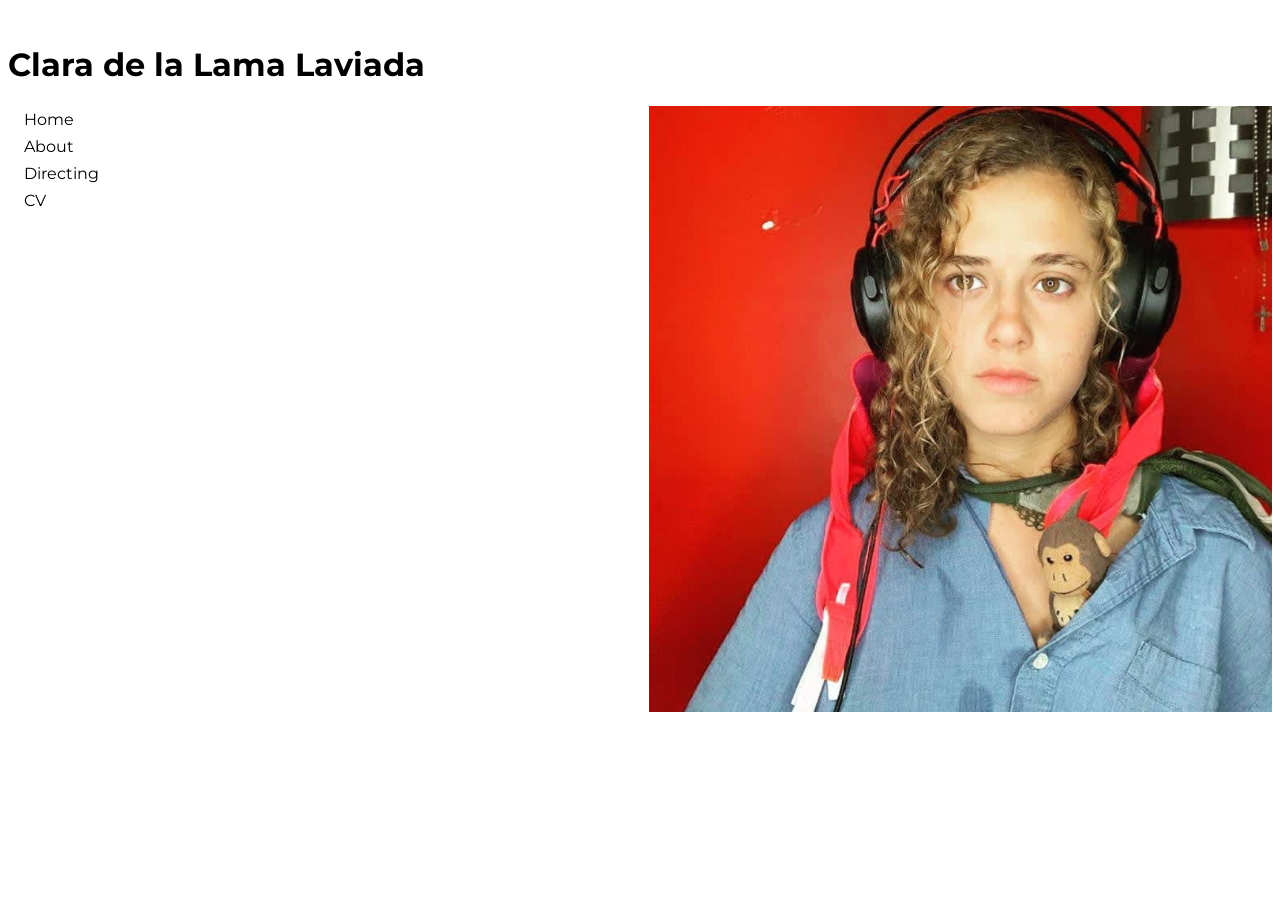
<file: Clara/index.html>
<!DOCTYPE html>
<html lang="en">
<head>
    <meta charset="UTF-8">
    <meta name="viewport" content="width=device-width, initial-scale=1.0">
    <title>Clara de la Lama</title>
    <link rel="stylesheet" href="./Resources/css/index.css">
    
</head>
<body>
    <header>
        <h1>Clara de la Lama Laviada</h1>
        <ul>
            <li><a href="#">Home</a></li>
            <li><a href="./about.html">About</a></li>
            <li><a href="./directing.html">Directing</a></li>
            <li><a href="./CV.html">CV</a></li>
            
        </ul>
    </header>
    
    <img src="./Resources/images/WhatsApp Image 2023-06-17 at 13.49.23.jpg" alt="" id="clara">
</body>
</html>
</file>
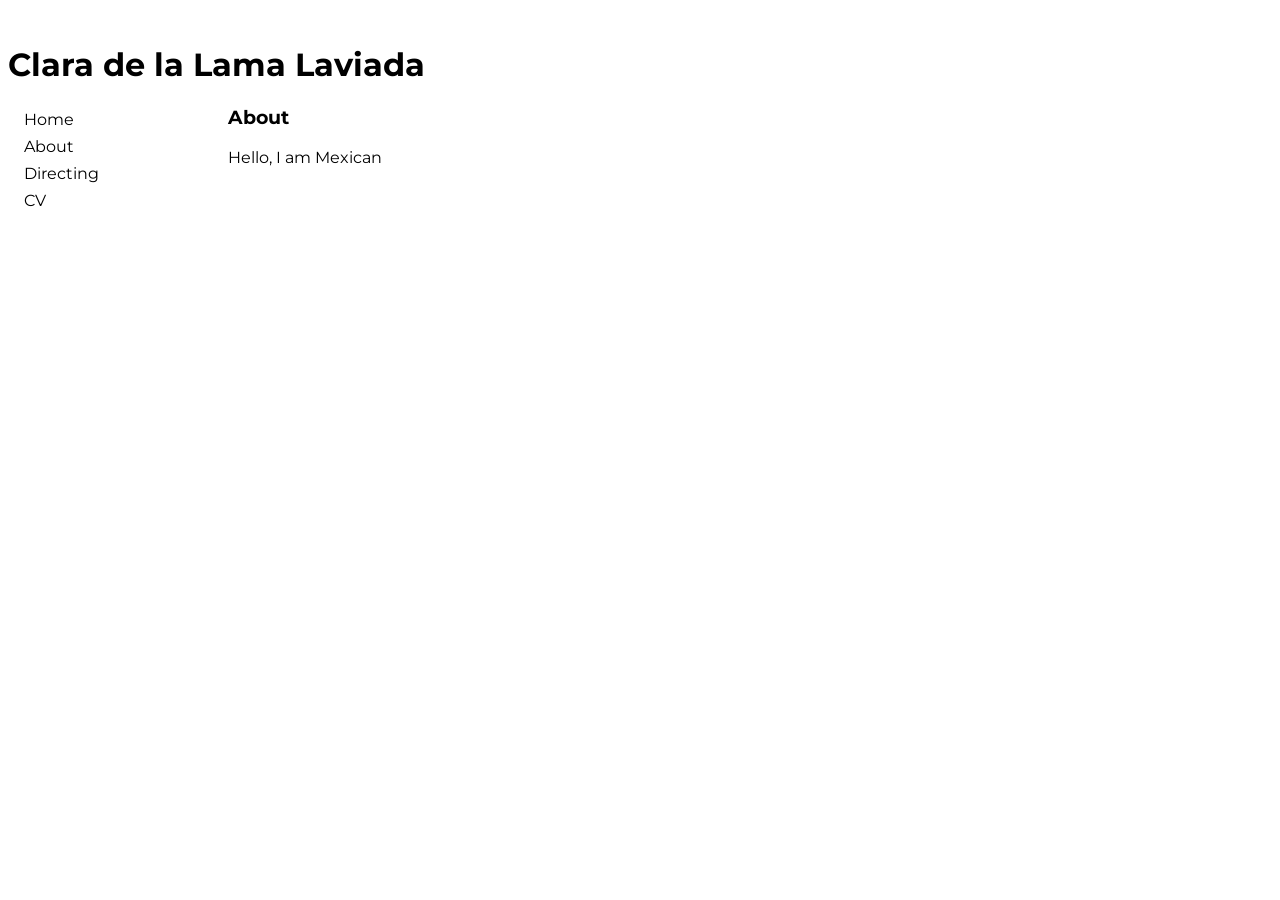
<file: Clara/about.html>
<!DOCTYPE html>
<html lang="en">
<head>
    <meta charset="UTF-8">
    <meta name="viewport" content="width=device-width, initial-scale=1.0">
    <title>About</title>
    <link rel="stylesheet" href="./Resources/css/about.css">
</head>
<body>
    <header>
        <h1>Clara de la Lama Laviada</h1>
        <ul>
            <li><a href="./index.html">Home</a></li>
            <li><a href="#">About</a></li>
            <li><a href="./directing.html">Directing</a></li>
            <li><a href="./CV.html">CV</a></li>
            
        </ul>
    </header>
    <div class="about">
        <h3>About</h3>
        <p>
            Hello, I am Mexican
        </p>
    </div>
    
</body>
</html>
</file>
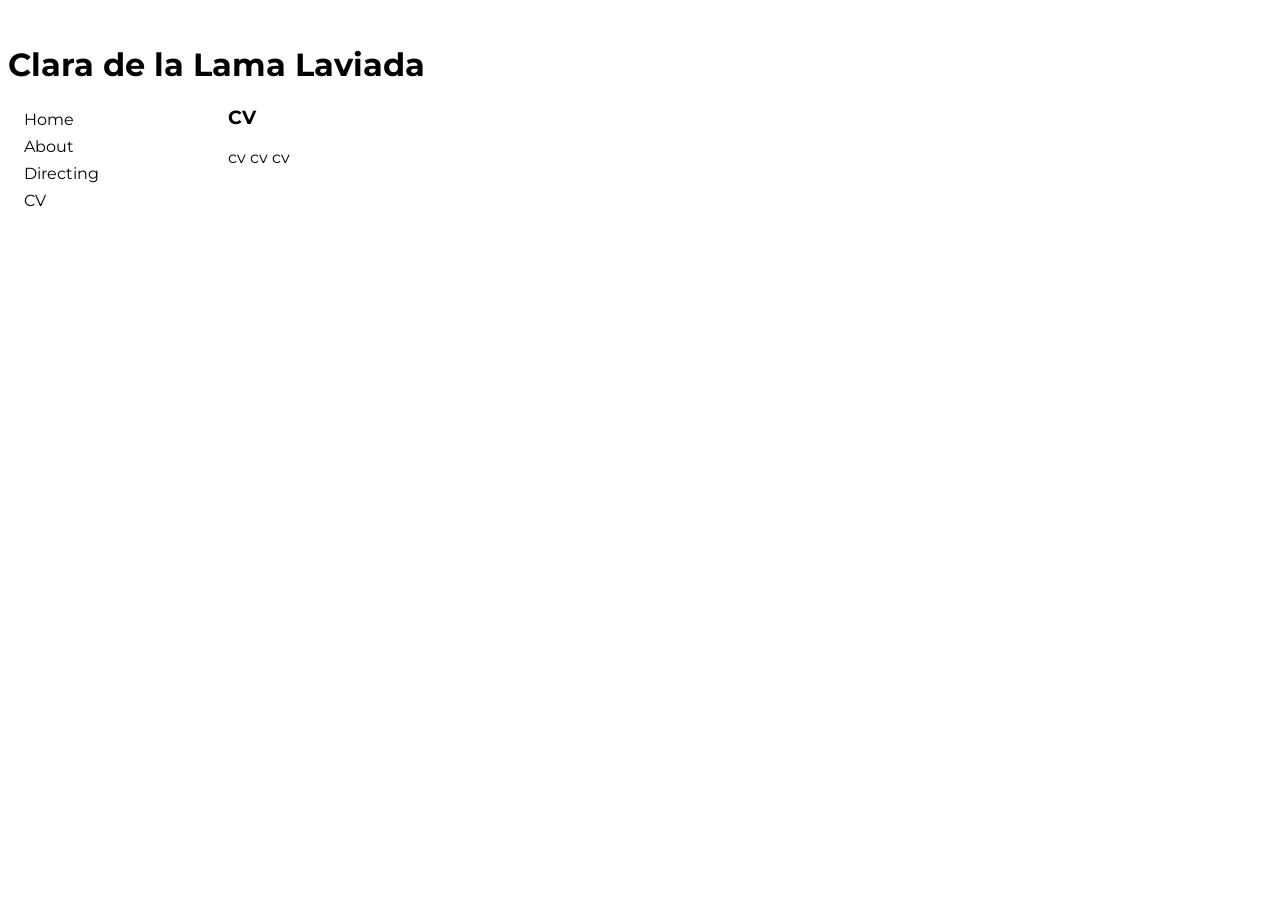
<file: Clara/CV.html>
<!DOCTYPE html>
<html lang="en">
<head>
    <meta charset="UTF-8">
    <meta name="viewport" content="width=device-width, initial-scale=1.0">
    <title>CV</title>
    <link rel="stylesheet" href="./Resources/css/CV.css">
</head>
<body>
    <header>
        <h1>Clara de la Lama Laviada</h1>
        <ul>
            <li><a href="./index.html">Home</a></li>
            <li><a href="./about.html">About</a></li>
            <li><a href="./directing.html">Directing</a></li>
            <li><a href="#">CV</a></li>
            
        </ul>
    </header>
    <div class="CV">
        <h3>CV</h3>
        <p>
            cv cv cv
        </p>
    </div>
</body>
</html>
</file>
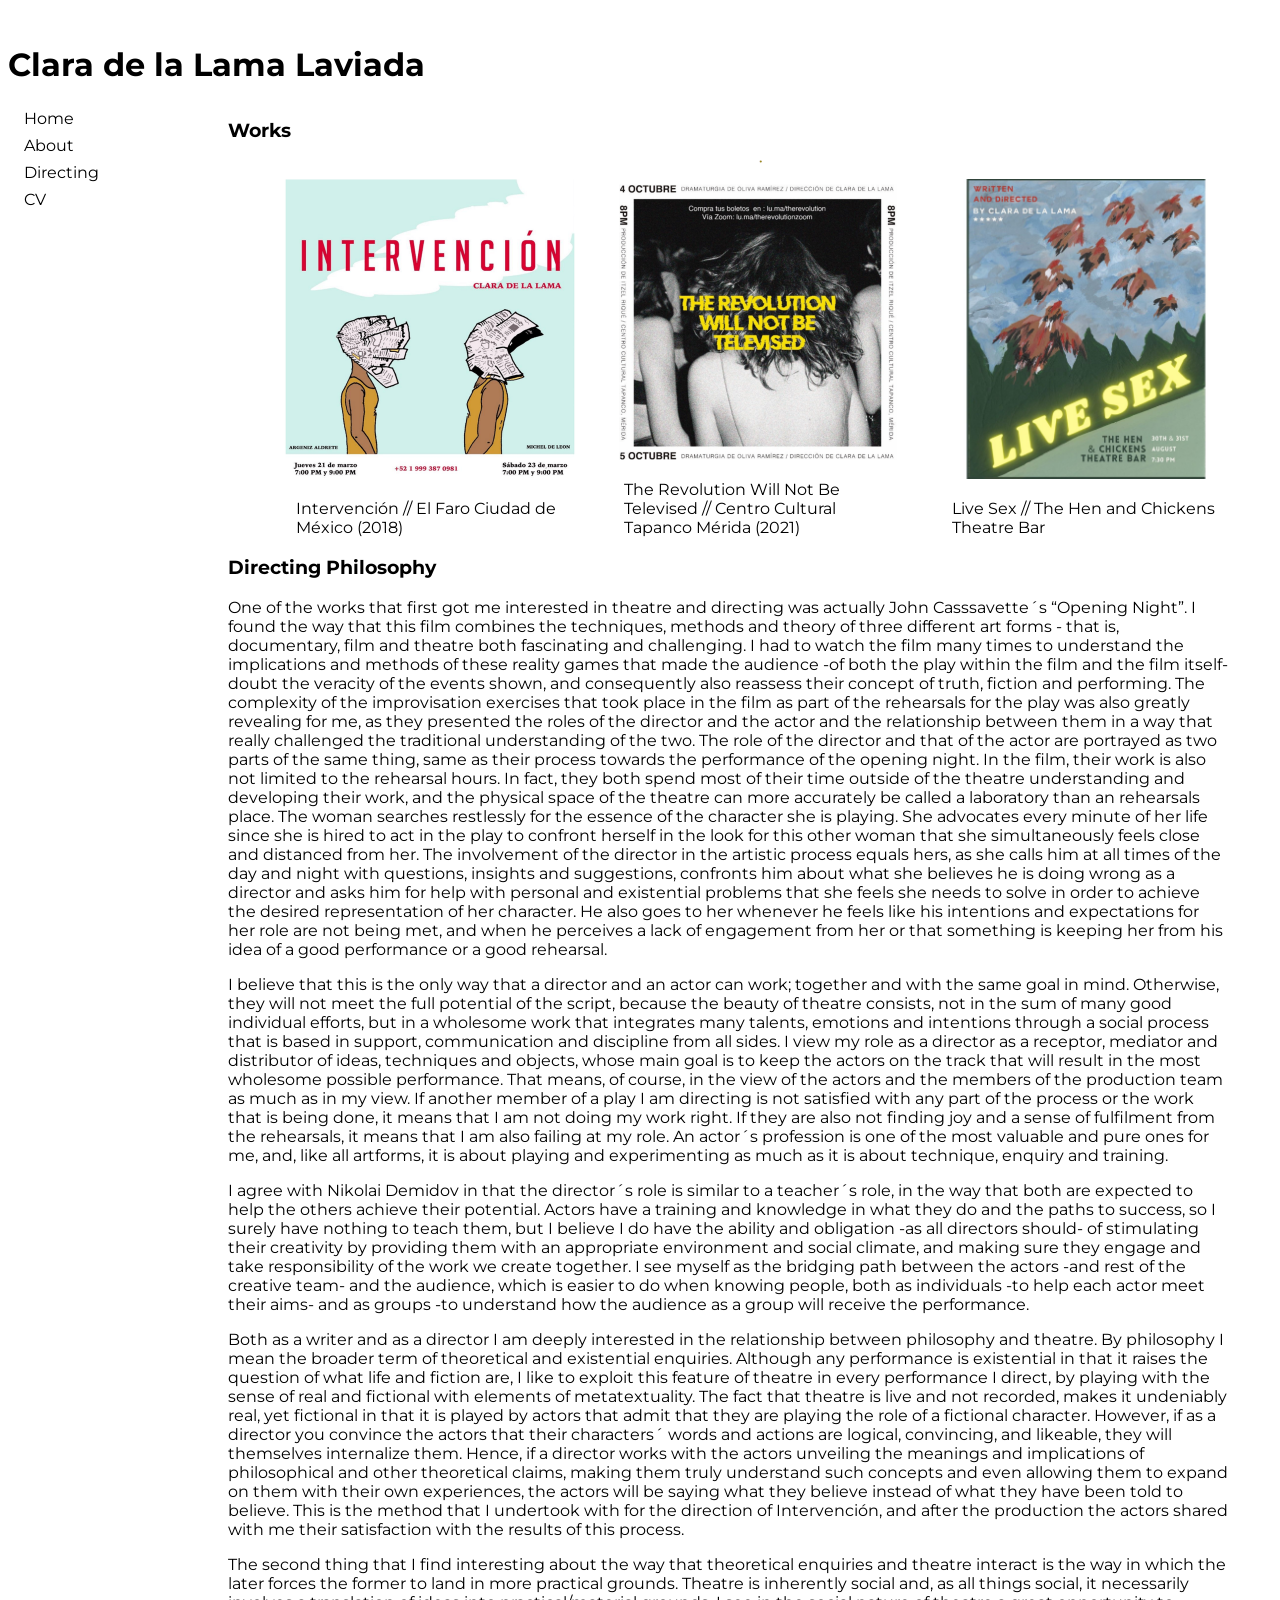
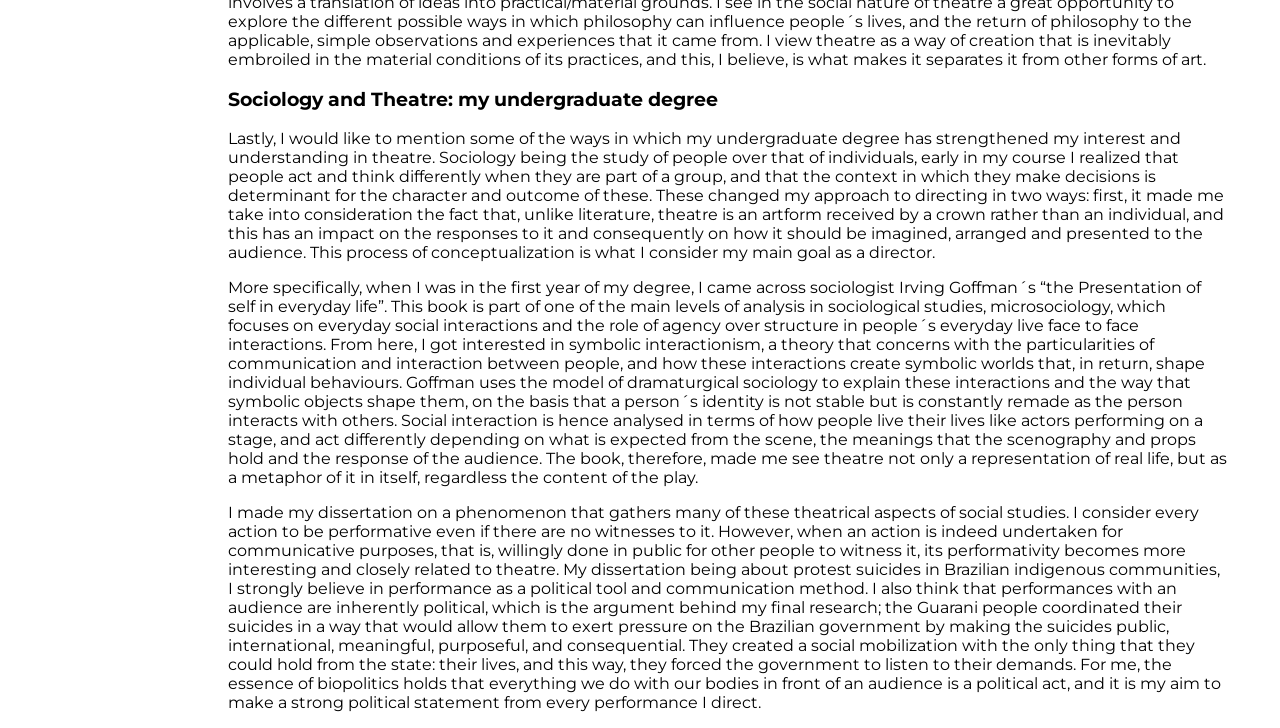
<file: Clara/directing.html>
<!DOCTYPE html>
<html lang="en">
<head>
    <meta charset="UTF-8">
    <meta name="viewport" content="width=device-width, initial-scale=1.0">
    <link rel="stylesheet" href="./Resources/css/directing.css">
    <title>Directing</title>
</head>
<body>
    <header>
        <h1>Clara de la Lama Laviada</h1>
        <ul>
            <li><a href="./index.html">Home</a></li>
            <li><a href="./about.html">About</a></li>
            <li><a href="#">Directing</a></li>
            <li><a href="./CV.html">CV</a></li>
            
        </ul>
    </header>
    <div class="directing">
        <h3>Works</h3>

        <div class="image-grid">
            <ul>
                <li>
                    <a href="./intervencion.html" style="background-image: url('./Resources/images/Intervención.png');"></a>
                <div class="image-descriptions">
                    <p><a href="">Intervención // El Faro Ciudad de México (2018)</a></p>      
                </div>
                </li>
                <li>
                    <a href="./revolution.html" style="background-image: url('./Resources/images/TheRevolutionWillNotBeTelevised.png');"></a>
                <div class="image-descriptions">
                    <p><a href="">The Revolution Will Not Be Televised // Centro Cultural
                        Tapanco Mérida (2021)</a></p>      
                </div>
                </li>
                <li>
                    <a href="./livesex.html" style="background-image: url('./Resources/images/LiveSex.jpg');"></a>
                <div class="image-descriptions">
                    <p><a href="">Live Sex // The Hen and Chickens Theatre Bar</a></p>      
                </div>
                </li>
            </ul>
        </div>

        <div class="info">
            <h3>Directing Philosophy</h3>
            <p>
                One of the works that first got me interested in theatre and directing was
actually John Casssavette´s “Opening Night”. I found the way that this film
combines the techniques, methods and theory of three different art forms -
that is, documentary, film and theatre both fascinating and challenging. I had
to watch the film many times to understand the implications and methods of
these reality games that made the audience -of both the play within the film
and the film itself- doubt the veracity of the events shown, and consequently
also reassess their concept of truth, fiction and performing. The complexity
of the improvisation exercises that took place in the film as part of the
rehearsals for the play was also greatly revealing for me, as they presented
the roles of the director and the actor and the relationship between them in
a way that really challenged the traditional understanding of the two.
The role of the director and that of the actor are portrayed as two parts of
the same thing, same as their process towards the performance of the
opening night. In the film, their work is also not limited to the rehearsal
hours. In fact, they both spend most of their time outside of the theatre
understanding and developing their work, and the physical space of the
theatre can more accurately be called a laboratory than an rehearsals place.
The woman searches restlessly for the essence of the character she is
playing. She advocates every minute of her life since she is hired to act in the
play to confront herself in the look for this other woman that she
simultaneously feels close and distanced from her. The involvement of the
director in the artistic process equals hers, as she calls him at all times of the
day and night with questions, insights and suggestions, confronts him about
what she believes he is doing wrong as a director and asks him for help with
personal and existential problems that she feels she needs to solve in order
to achieve the desired representation of her character. He also goes to her
whenever he feels like his intentions and expectations for her role are not
being met, and when he perceives a lack of engagement from her or that
something is keeping her from his idea of a good performance or a good
rehearsal.

            </p>
            <p>
                I believe that this is the only way that a director and an actor can work;
together and with the same goal in mind. Otherwise, they will not meet the
full potential of the script, because the beauty of theatre consists, not in the
sum of many good individual efforts, but in a wholesome work that
integrates many talents, emotions and intentions through a social process
that is based in support, communication and discipline from all sides.
I view my role as a director as a receptor, mediator and distributor of ideas,
techniques and objects, whose main goal is to keep the actors on the track
that will result in the most wholesome possible performance. That means, of
course, in the view of the actors and the members of the production team as
much as in my view. If another member of a play I am directing is not
satisfied with any part of the process or the work that is being done, it means
that I am not doing my work right. If they are also not finding joy and a sense
of fulfilment from the rehearsals, it means that I am also failing at my role. An
actor´s profession is one of the most valuable and pure ones for me, and, like
all artforms, it is about playing and experimenting as much as it is about
technique, enquiry and training.

            </p>
            <p>
                I agree with Nikolai Demidov in that the director´s role is similar to a
teacher´s role, in the way that both are expected to help the others achieve
their potential. Actors have a training and knowledge in what they do and the
paths to success, so I surely have nothing to teach them, but I believe I do
have the ability and obligation -as all directors should- of stimulating their
creativity by providing them with an appropriate environment and social
climate, and making sure they engage and take responsibility of the work we
create together. I see myself as the bridging path between the actors -and
rest of the creative team- and the audience, which is easier to do when
knowing people, both as individuals -to help each actor meet their aims- and
as groups -to understand how the audience as a group will receive the
performance.

            </p>
            <p>
                Both as a writer and as a director I am deeply interested in the relationship
between philosophy and theatre. By philosophy I mean the broader term of
theoretical and existential enquiries. Although any performance is existential
in that it raises the question of what life and fiction are, I like to exploit this
feature of theatre in every performance I direct, by playing with the sense of
real and fictional with elements of metatextuality. The fact that theatre is live
and not recorded, makes it undeniably real, yet fictional in that it is played by
actors that admit that they are playing the role of a fictional character.
However, if as a director you convince the actors that their characters´ words
and actions are logical, convincing, and likeable, they will themselves
internalize them. Hence, if a director works with the actors unveiling the
meanings and implications of philosophical and other theoretical claims,
making them truly understand such concepts and even allowing them to
expand on them with their own experiences, the actors will be saying what
they believe instead of what they have been told to believe. This is the
method that I undertook with for the direction of Intervención, and after the
production the actors shared with me their satisfaction with the results of
this process.

            </p>
            <p>
                The second thing that I find interesting about the way that theoretical
enquiries and theatre interact is the way in which the later forces the former
to land in more practical grounds. Theatre is inherently social and, as all
things social, it necessarily involves a translation of ideas into
practical/material grounds. I see in the social nature of theatre a great
opportunity to explore the different possible ways in which philosophy can
influence people´s lives, and the return of philosophy to the applicable,
simple observations and experiences that it came from. I view theatre as a
way of creation that is inevitably embroiled in the material conditions of its
practices, and this, I believe, is what makes it separates it from other forms of
art.
            </p>
        </div>
        <div class="info">
            <h3>Sociology and Theatre: my undergraduate degree</h3>
            <p>
                Lastly, I would like to mention some of the ways in which my undergraduate
degree has strengthened my interest and understanding in theatre. Sociology
being the study of people over that of individuals, early in my course I
realized that people act and think differently when they are part of a group,
and that the context in which they make decisions is determinant for the
character and outcome of these. These changed my approach to directing in
two ways: first, it made me take into consideration the fact that, unlike
literature, theatre is an artform received by a crown rather than an
individual, and this has an impact on the responses to it and consequently on
how it should be imagined, arranged and presented to the audience. This
process of conceptualization is what I consider my main goal as a director.
            </p>
            <p>
                More specifically, when I was in the first year of my degree, I came across
sociologist Irving Goffman´s “the Presentation of self in everyday life”. This
book is part of one of the main levels of analysis in sociological studies,
microsociology, which focuses on everyday social interactions and the role of
agency over structure in people´s everyday live face to face interactions.
From here, I got interested in symbolic interactionism, a theory that concerns
with the particularities of communication and interaction between people,
and how these interactions create symbolic worlds that, in return, shape
individual behaviours. Goffman uses the model of dramaturgical sociology to
explain these interactions and the way that symbolic objects shape them, on
the basis that a person´s identity is not stable but is constantly remade as the
person interacts with others. Social interaction is hence analysed in terms of
how people live their lives like actors performing on a stage, and act
differently depending on what is expected from the scene, the meanings that
the scenography and props hold and the response of the audience. The book,
therefore, made me see theatre not only a representation of real life, but as
a metaphor of it in itself, regardless the content of the play. 
            </p>
            <p>
                I made my dissertation on a phenomenon that gathers many of these
theatrical aspects of social studies. I consider every action to be performative
even if there are no witnesses to it. However, when an action is indeed
undertaken for communicative purposes, that is, willingly done in public for
other people to witness it, its performativity becomes more interesting and
closely related to theatre. My dissertation being about protest suicides in
Brazilian indigenous communities, I strongly believe in performance as a
political tool and communication method. I also think that performances with
an audience are inherently political, which is the argument behind my final
research; the Guarani people coordinated their suicides in a way that would
allow them to exert pressure on the Brazilian government by making the
suicides public, international, meaningful, purposeful, and consequential.
They created a social mobilization with the only thing that they could hold
from the state: their lives, and this way, they forced the government to listen
to their demands. For me, the essence of biopolitics holds that everything we
do with our bodies in front of an audience is a political act, and it is my aim to
make a strong political statement from every performance I direct.
            </p>
        </div>
        <p>
            
        </p>
    </div>
</body>
</html>
</file>
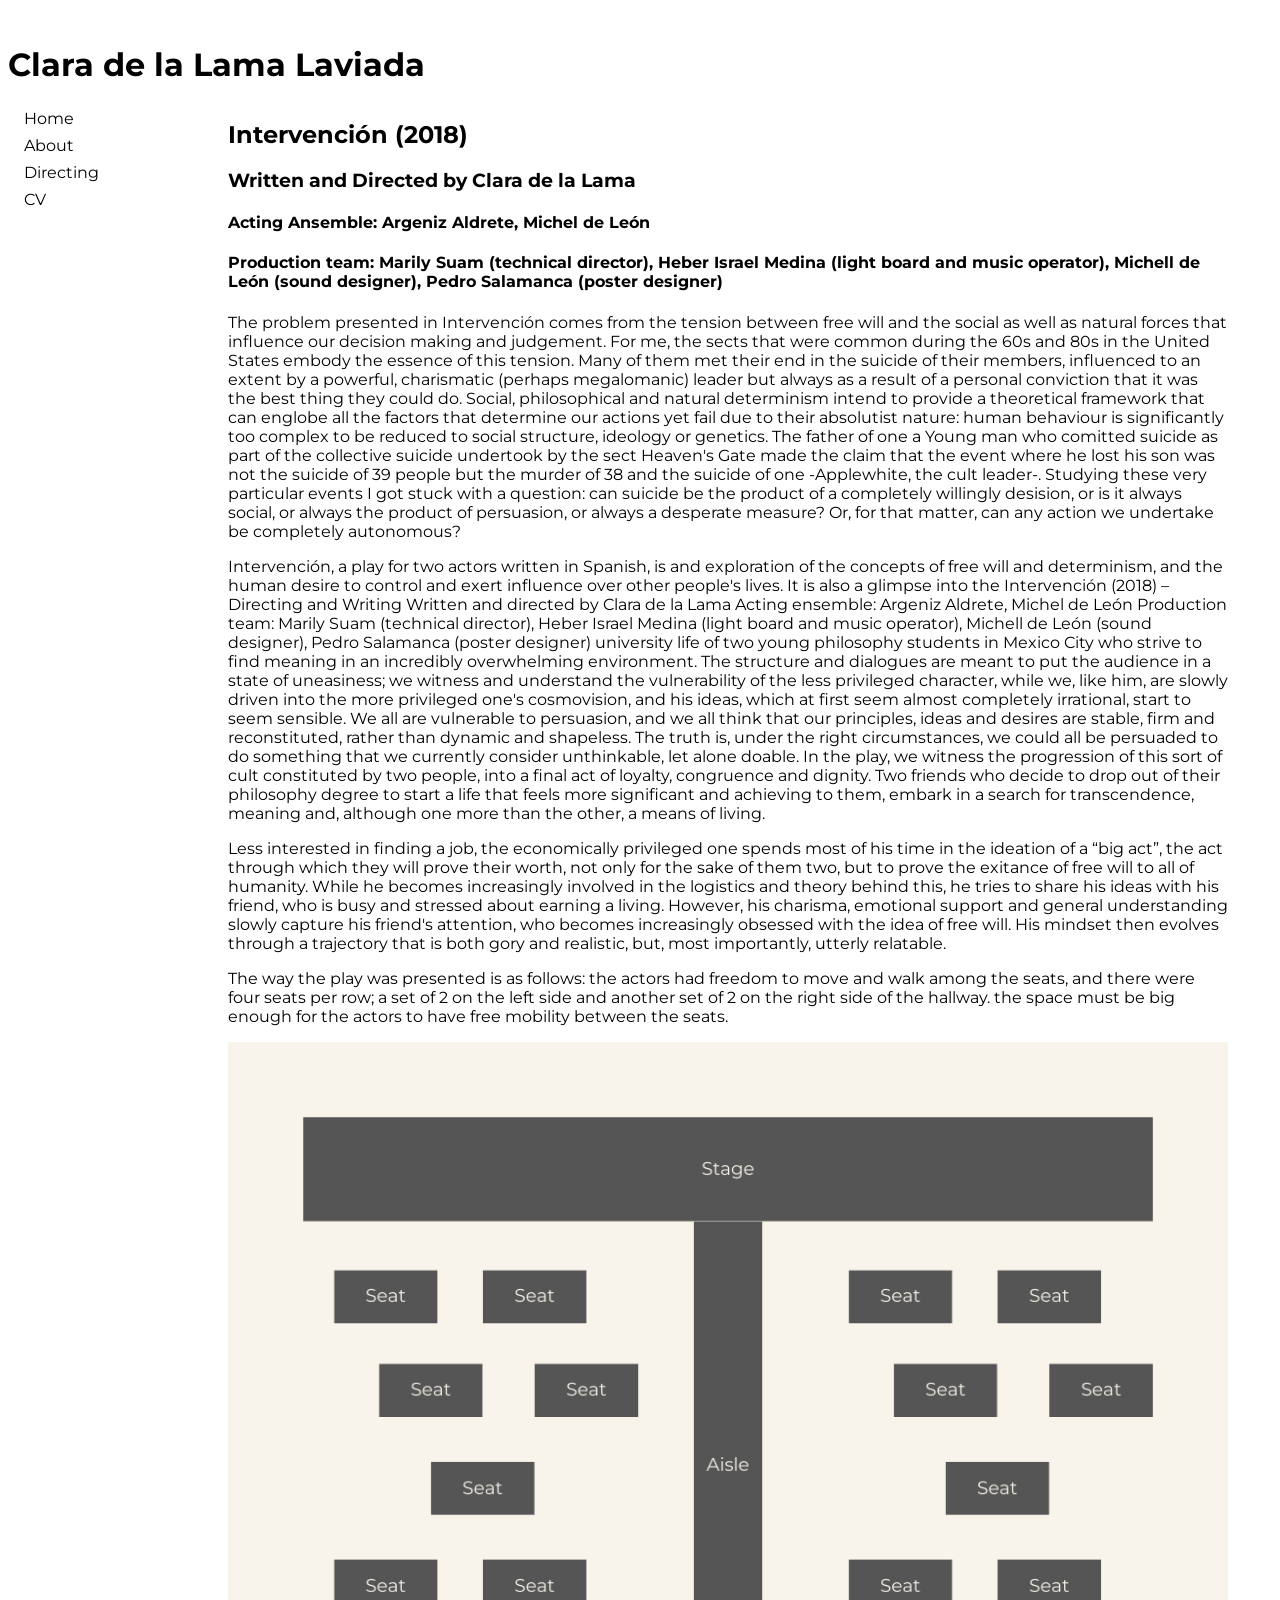
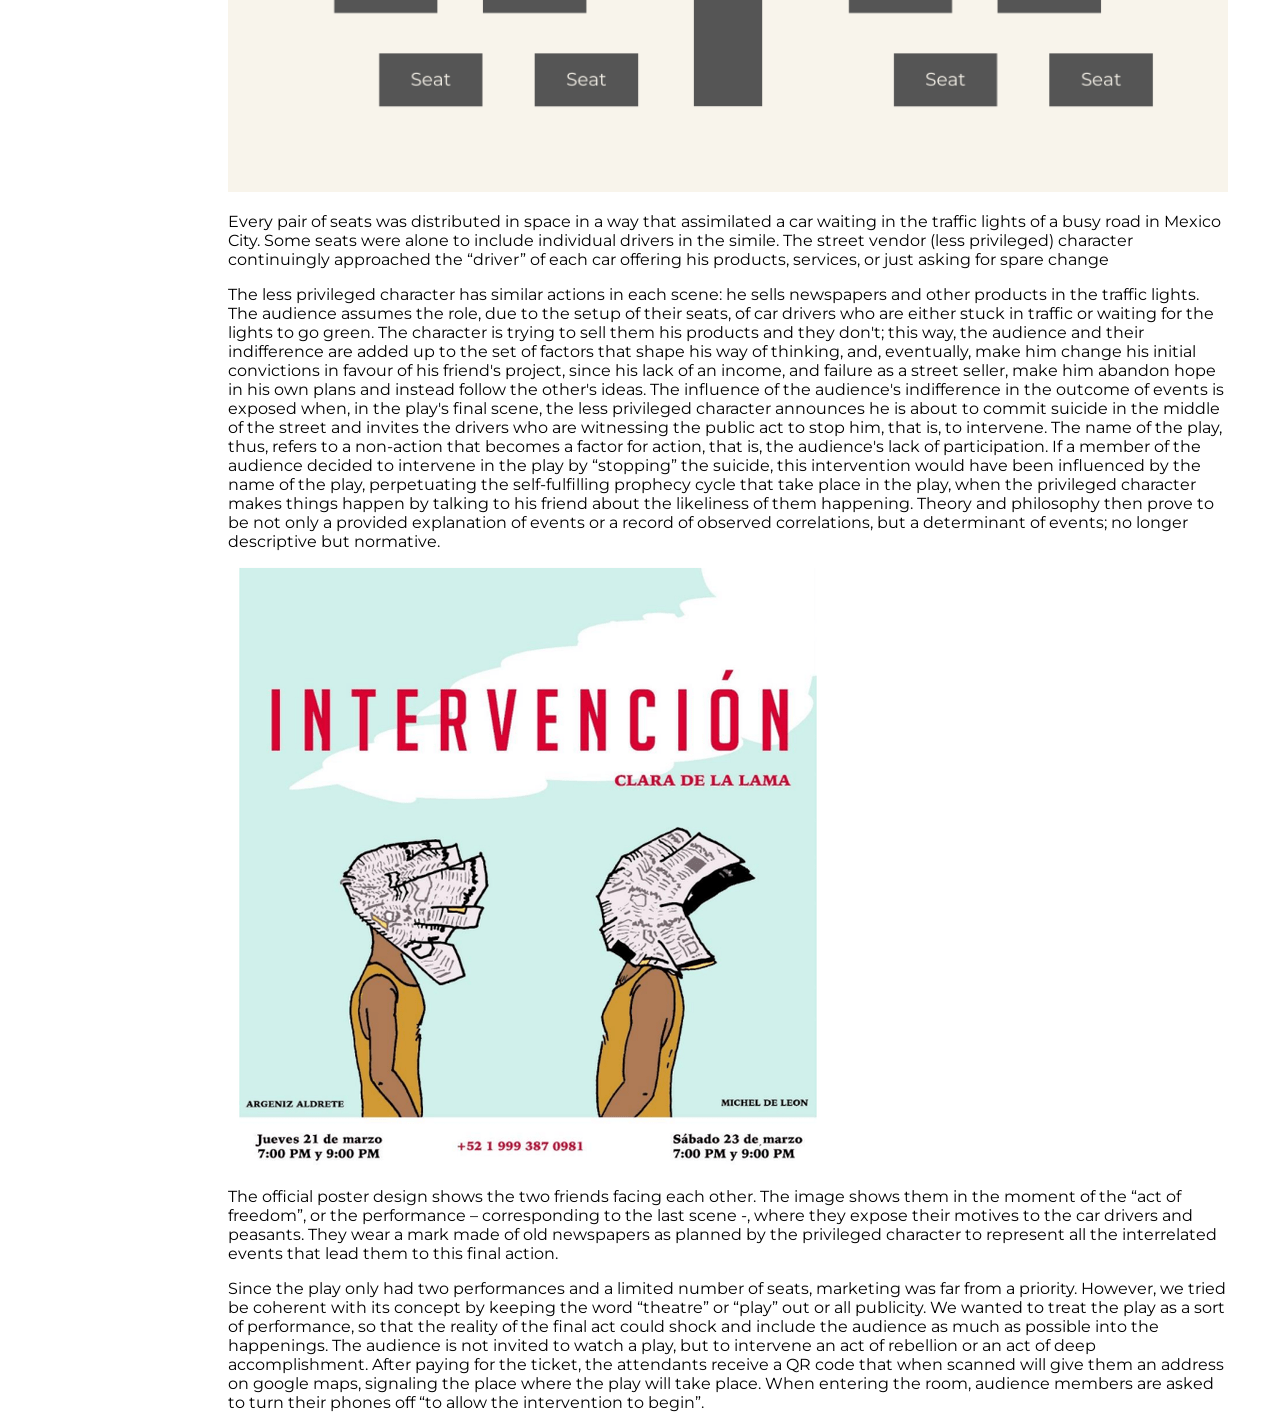
<file: Clara/intervencion.html>
<!DOCTYPE html>
<html lang="en">
<head>
    <meta charset="UTF-8">
    <meta name="viewport" content="width=device-width, initial-scale=1.0">
    <title>Intervención</title>
    <link rel="stylesheet" href="./Resources/css/play.css">
</head>
<body>
    <header>
        <h1>Clara de la Lama Laviada</h1>
        <ul>
            <li><a href="./index.html">Home</a></li>
            <li><a href="#">About</a></li>
            <li><a href="./directing.html">Directing</a></li>
            <li><a href="./CV.html">CV</a></li>
            
        </ul>
    </header>
    <div class="about">
        <h2>Intervención (2018)</h2>
        <h3>Written and Directed by Clara de la Lama</h3>
        <h4>Acting Ansemble: Argeniz Aldrete, Michel de León</h4>
        <h4>Production team: Marily Suam (technical director), Heber Israel Medina (light board and music
            operator), Michell de León (sound designer), Pedro Salamanca (poster designer)</h4>
        
        
        <p>
            The problem presented in Intervención comes from the tension between free
will and the social as well as natural forces that influence our decision making
and judgement. For me, the sects that were common during the 60s and 80s
in the United States embody the essence of this tension. Many of them met
their end in the suicide of their members, influenced to an extent by a
powerful, charismatic (perhaps megalomanic) leader but always as a result of
a personal conviction that it was the best thing they could do. Social,
philosophical and natural determinism intend to provide a theoretical
framework that can englobe all the factors that determine our actions yet fail
due to their absolutist nature: human behaviour is significantly too complex
to be reduced to social structure, ideology or genetics. The father of one a
Young man who comitted suicide as part of the collective suicide undertook
by the sect Heaven's Gate made the claim that the event where he lost his
son was not the suicide of 39 people but the murder of 38 and the suicide of
one -Applewhite, the cult leader-. Studying these very particular events I got
stuck with a question: can suicide be the product of a completely willingly
desision, or is it always social, or always the product of persuasion, or always
a desperate measure? Or, for that matter, can any action we undertake be
completely autonomous?

        </p>

        <p>
            Intervención, a play for two actors written in Spanish, is and exploration of
the concepts of free will and determinism, and the human desire to control
and exert influence over other people's lives. It is also a glimpse into the
 Intervención (2018) – Directing and Writing
Written and directed by Clara de la Lama
Acting ensemble: Argeniz Aldrete, Michel de León
Production team: Marily Suam (technical director), Heber Israel Medina (light board and music
operator), Michell de León (sound designer), Pedro Salamanca (poster designer)
university life of two young philosophy students in Mexico City who strive to
find meaning in an incredibly overwhelming environment. The structure and
dialogues are meant to put the audience in a state of uneasiness; we witness
and understand the vulnerability of the less privileged character, while we,
like him, are slowly driven into the more privileged one's cosmovision, and
his ideas, which at first seem almost completely irrational, start to seem
sensible. We all are vulnerable to persuasion, and we all think that our
principles, ideas and desires are stable, firm and reconstituted, rather than
dynamic and shapeless. The truth is, under the right circumstances, we could
all be persuaded to do something that we currently consider unthinkable, let
alone doable. In the play, we witness the progression of this sort of cult
constituted by two people, into a final act of loyalty, congruence and dignity.
Two friends who decide to drop out of their philosophy degree to start a life
that feels more significant and achieving to them, embark in a search for
transcendence, meaning and, although one more than the other, a means of
living.
        </p>

        <p>
            Less interested in finding a job, the economically privileged one spends most
of his time in the ideation of a “big act”, the act through which they will
prove their worth, not only for the sake of them two, but to prove the
exitance of free will to all of humanity. While he becomes increasingly
involved in the logistics and theory behind this, he tries to share his ideas
with his friend, who is busy and stressed about earning a living. However, his
charisma, emotional support and general understanding slowly capture his
friend's attention, who becomes increasingly obsessed with the idea of free
will. His mindset then evolves through a trajectory that is both gory and
realistic, but, most importantly, utterly relatable. 
        </p>

        <p>The way the play was presented is as follows: the actors had freedom to
            move and walk among the seats, and there were four seats per row; a set of
            2 on the left side and another set of 2 on the right side of the hallway. the
            space must be big enough for the actors to have free mobility between the
            seats.</p>

        <img src="./Resources/images/seatingDiagram.png" alt="" id="seatingDiagram">
        <p>
            Every pair of seats
    was distributed in
    space in a way that
    assimilated a car
    waiting in the
    traffic lights of a
    busy road in Mexico
    City. Some seats
    were alone to
    include individual
    drivers in the
    simile. The street
    vendor (less
    privileged)
    character
    continuingly
    approached the
    “driver” of each car
    offering his
    products, services,
    or just asking for
    spare change
        </p>
        <p>
            The less privileged character has similar actions in each scene: he sells
newspapers and other products in the traffic lights. The audience assumes
the role, due to the setup of their seats, of car drivers who are either stuck in
traffic or waiting for the lights to go green. The character is trying to sell
them his products and they don't; this way, the audience and their
indifference are added up to the set of factors that shape his way of thinking,
and, eventually, make him change his initial convictions in favour of his
friend's project, since his lack of an income, and failure as a street seller,
make him abandon hope in his own plans and instead follow the other's
ideas. The influence of the audience's indifference in the outcome of events
is exposed when, in the play's final scene, the less privileged character
announces he is about to commit suicide in the middle of the street and invites the drivers who are witnessing the public act to stop him, that is, to
intervene. The name of the play, thus, refers to a non-action that becomes a
factor for action, that is, the audience's lack of participation. If a member of
the audience decided to intervene in the play by “stopping” the suicide, this
intervention would have been influenced by the name of the play,
perpetuating the self-fulfilling prophecy cycle that take place in the play,
when the privileged character makes things happen by talking to his friend
about the likeliness of them happening. Theory and philosophy then prove to
be not only a provided explanation of events or a record of observed
correlations, but a determinant of events; no longer descriptive but
normative.

        </p>

        <img src="./Resources/images/Intervención.png" alt="">
        <p>The official poster design
            shows the two friends
            facing each other. The
            image shows them in the
            moment of the “act of
            freedom”, or the
            performance –
            corresponding to the last
            scene -, where they expose
            their motives to the car
            drivers and peasants. They
            wear a mark made of old
            newspapers as planned by
            the privileged character to
            represent all the
            interrelated events that
            lead them to this final
            action.</p>
            <p>
                Since the play only had two performances and a limited number of seats, marketing was far
from a priority. However, we tried be coherent with its concept by keeping the word “theatre”
or “play” out or all publicity. We wanted to treat the play as a sort of performance, so that the
reality of the final act could shock and include the audience as much as possible into the
happenings. The audience is not invited to watch a play, but to intervene an act of rebellion or
an act of deep accomplishment. After paying for the ticket, the attendants receive a QR code
that when scanned will give them an address on google maps, signaling the place where the play
will take place. When entering the room, audience members are asked to turn their phones off
“to allow the intervention to begin”.
            </p>
    </div>
    
    
</body>
</html>
</file>
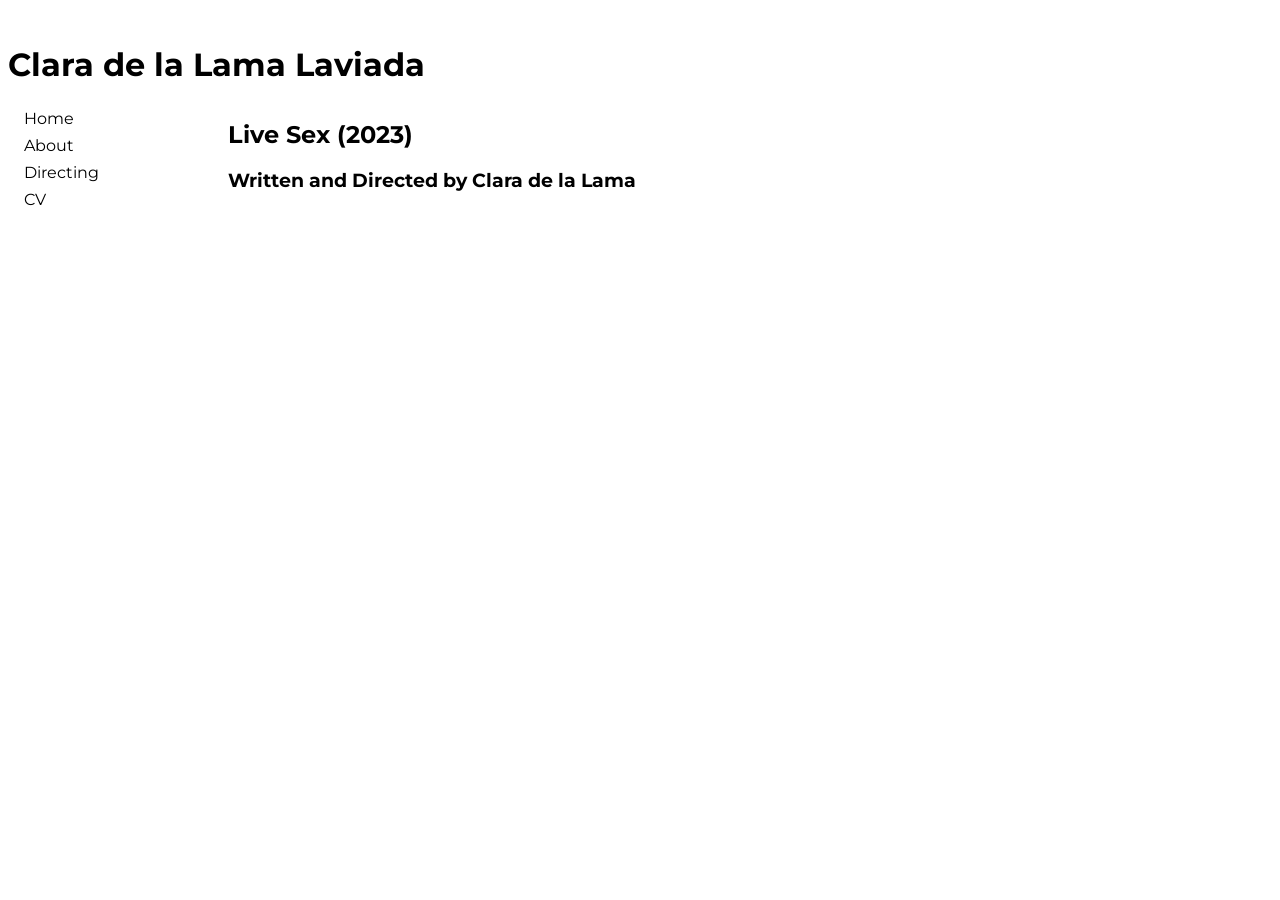
<file: Clara/livesex.html>
<!DOCTYPE html>
<html lang="en">
<head>
    <meta charset="UTF-8">
    <meta name="viewport" content="width=device-width, initial-scale=1.0">
    <title>Document</title>
    <link rel="stylesheet" href="./Resources/css/play.css">
</head>
<body>
    <header>
        <h1>Clara de la Lama Laviada</h1>
        <ul>
            <li><a href="./index.html">Home</a></li>
            <li><a href="#">About</a></li>
            <li><a href="./directing.html">Directing</a></li>
            <li><a href="./CV.html">CV</a></li>
            
        </ul>
    </header>
    <div class="about">
        <h2>Live Sex (2023)</h2>
        <h3>Written and Directed by Clara de la Lama</h3>
    </div>
</body>
</html>
</file>
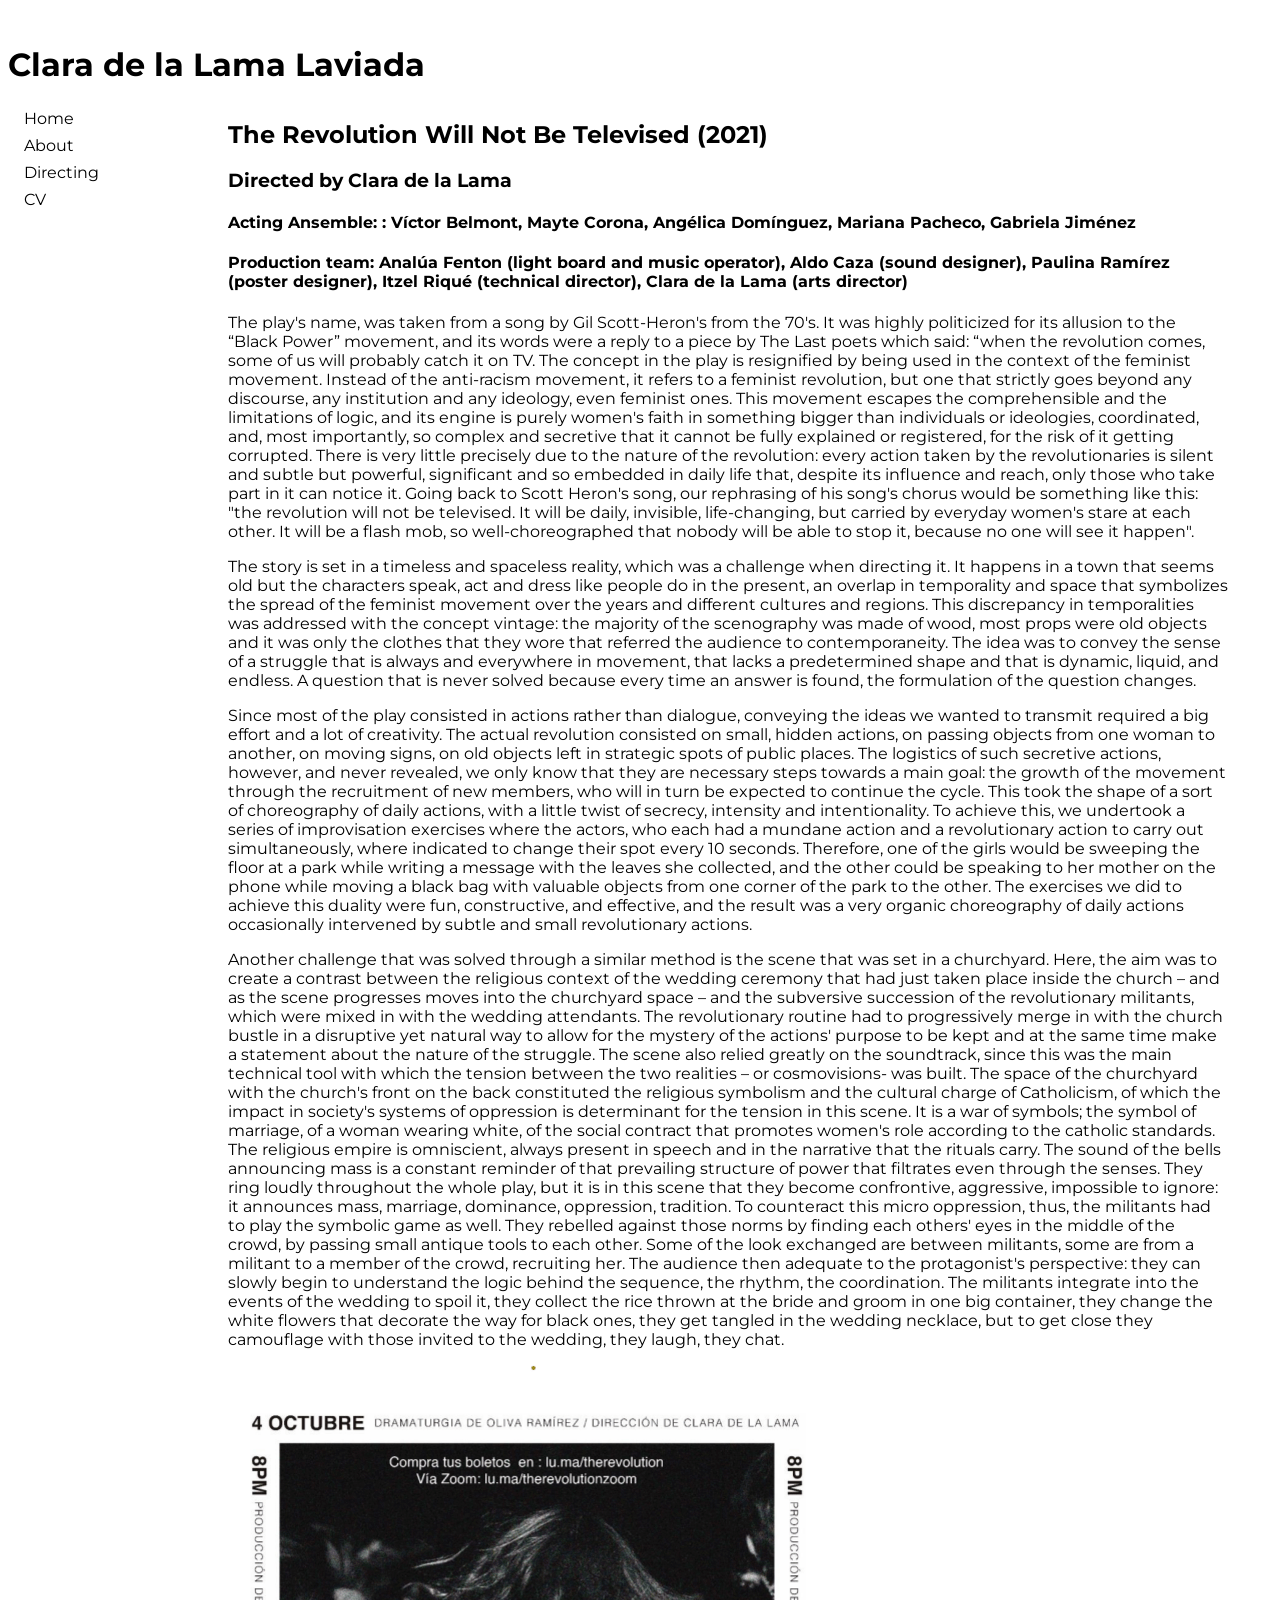
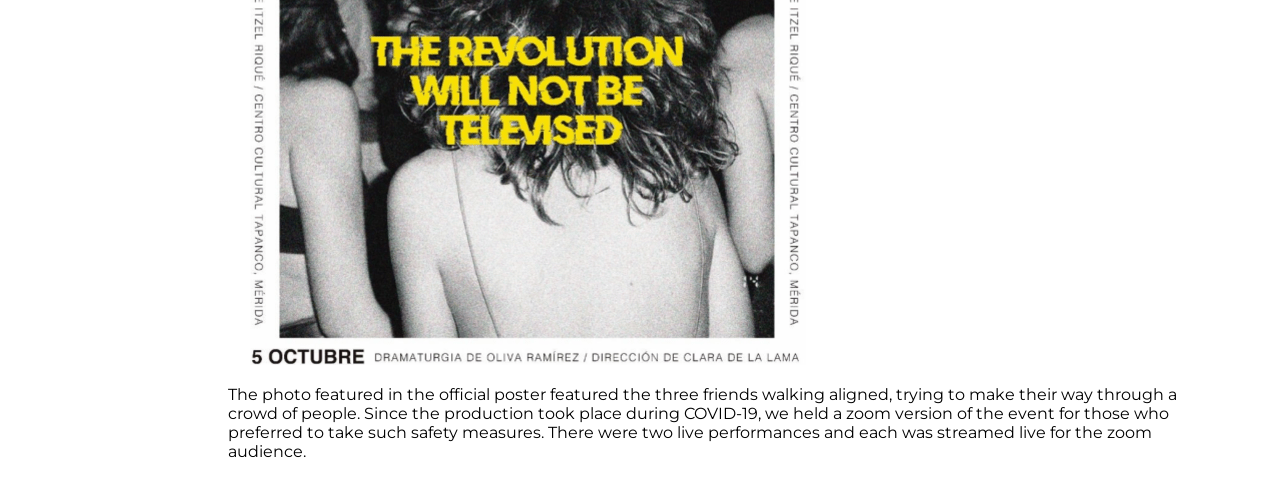
<file: Clara/revolution.html>
<!DOCTYPE html>
<html lang="en">
<head>
    <meta charset="UTF-8">
    <meta name="viewport" content="width=device-width, initial-scale=1.0">
    <title>The Revolution Will Not Be Televised (2018)</title>
    <link rel="stylesheet" href="./Resources/css/play.css">
</head>
<body>
    <header>
        <h1>Clara de la Lama Laviada</h1>
        <ul>
            <li><a href="./index.html">Home</a></li>
            <li><a href="#">About</a></li>
            <li><a href="./directing.html">Directing</a></li>
            <li><a href="./CV.html">CV</a></li>
            
        </ul>
    </header>
    <div class="about">
        <h2>The Revolution Will Not Be Televised (2021)</h2>
        <h3>Directed by Clara de la Lama</h3>
        <h4>Acting Ansemble: : Víctor Belmont, Mayte Corona, Angélica Domínguez, Mariana Pacheco,
            Gabriela Jiménez</h4>
        <h4>Production team: Analúa Fenton (light board and music operator), Aldo Caza (sound designer),
            Paulina Ramírez (poster designer), Itzel Riqué (technical director), Clara de la Lama (arts
            director)</h4>
        <p>
            The play's name, was taken from a song by Gil Scott-Heron's from the 70's. It
was highly politicized for its allusion to the “Black Power” movement, and its
words were a reply to a piece by The Last poets which said: “when the
revolution comes, some of us will probably catch it on TV. The concept in the
play is resignified by being used in the context of the feminist movement.
Instead of the anti-racism movement, it refers to a feminist revolution, but
one that strictly goes beyond any discourse, any institution and any ideology,
even feminist ones. This movement escapes the comprehensible and the
limitations of logic, and its engine is purely women's faith in something
bigger than individuals or ideologies, coordinated, and, most importantly, so
complex and secretive that it cannot be fully explained or registered, for the
risk of it getting corrupted. There is very little precisely due to the nature of
the revolution: every action taken by the revolutionaries is silent and subtle
but powerful, significant and so embedded in daily life that, despite its
influence and reach, only those who take part in it can notice it. Going back
to Scott Heron's song, our rephrasing of his song's chorus would be
something like this: "the revolution will not be televised. It will be daily,
invisible, life-changing, but carried by everyday women's stare at each other.
It will be a flash mob, so well-choreographed that nobody will be able to stop
it, because no one will see it happen".
        </p>
        <p>
            The story is set in a timeless and spaceless reality, which was a challenge
when directing it. It happens in a town that seems old but the characters
speak, act and dress like people do in the present, an overlap in temporality
and space that symbolizes the spread of the feminist movement over the
years and different cultures and regions. This discrepancy in temporalities
was addressed with the concept vintage: the majority of the scenography
was made of wood, most props were old objects and it was only the clothes
that they wore that referred the audience to contemporaneity. The idea was
to convey the sense of a struggle that is always and everywhere in
movement, that lacks a predetermined shape and that is dynamic, liquid, and
endless. A question that is never solved because every time an answer is
found, the formulation of the question changes. 
        </p>
        <p>
            Since most of the play consisted in actions rather than dialogue, conveying
the ideas we wanted to transmit required a big effort and a lot of creativity.
The actual revolution consisted on small, hidden actions, on passing objects
from one woman to another, on moving signs, on old objects left in strategic
spots of public places. The logistics of such secretive actions, however, and
never revealed, we only know that they are necessary steps towards a main
goal: the growth of the movement through the recruitment of new members,
who will in turn be expected to continue the cycle. This took the shape of a
sort of choreography of daily actions, with a little twist of secrecy, intensity
and intentionality. To achieve this, we undertook a series of improvisation
exercises where the actors, who each had a mundane action and a
revolutionary action to carry out simultaneously, where indicated to change
their spot every 10 seconds. Therefore, one of the girls would be sweeping
the floor at a park while writing a message with the leaves she collected, and
the other could be speaking to her mother on the phone while moving a
black bag with valuable objects from one corner of the park to the other. The
exercises we did to achieve this duality were fun, constructive, and effective,
and the result was a very organic choreography of daily actions occasionally
intervened by subtle and small revolutionary actions. 
        </p>
        <p>
            Another challenge that was solved through a similar method is the scene that
was set in a churchyard. Here, the aim was to create a contrast between the
religious context of the wedding ceremony that had just taken place inside
the church – and as the scene progresses moves into the churchyard space –
and the subversive succession of the revolutionary militants, which were
mixed in with the wedding attendants. The revolutionary routine had to
progressively merge in with the church bustle in a disruptive yet natural way
to allow for the mystery of the actions' purpose to be kept and at the same
time make a statement about the nature of the struggle. The scene also
relied greatly on the soundtrack, since this was the main technical tool with
which the tension between the two realities – or cosmovisions- was built.
The space of the churchyard with the church's front on the back constituted
the religious symbolism and the cultural charge of Catholicism, of which the
impact in society's systems of oppression is determinant for the tension in
this scene. It is a war of symbols; the symbol of marriage, of a woman
wearing white, of the social contract that promotes women's role according
to the catholic standards. The religious empire is omniscient, always present
in speech and in the narrative that the rituals carry. The sound of the bells
announcing mass is a constant reminder of that prevailing structure of power
that filtrates even through the senses. They ring loudly throughout the
whole play, but it is in this scene that they become confrontive, aggressive,
impossible to ignore: it announces mass, marriage, dominance, oppression,
tradition. To counteract this micro oppression, thus, the militants had to play
the symbolic game as well. They rebelled against those norms by finding each
others' eyes in the middle of the crowd, by passing small antique tools to
each other. Some of the look exchanged are between militants, some are
from a militant to a member of the crowd, recruiting her. The audience then
adequate to the protagonist's perspective: they can slowly begin to
understand the logic behind the sequence, the rhythm, the coordination. The
militants integrate into the events of the wedding to spoil it, they collect the
rice thrown at the bride and groom in one big container, they change the
white flowers that decorate the way for black ones, they get tangled in the
wedding necklace, but to get close they camouflage with those invited to the
wedding, they laugh, they chat.
        </p>
        <img src="./Resources/images/TheRevolutionWillNotBeTelevised.png" alt="">
        <p>
            The photo featured in the official poster featured the three friends walking aligned, trying to
make their way through a crowd of people. Since the production took place during COVID-19,
we held a zoom version of the event for those who preferred to take such safety measures.
There were two live performances and each was streamed live for the zoom audience. 
        </p>
    </div>
</body>
</html>
</file>
<file: Clara/Resources/css/index.css>
@import url('https://fonts.googleapis.com/css2?family=Montserrat&display=swap');
*{
    font-family: 'Montserrat', sans-serif;
}

body{
    padding-top: 1em;
}
ul {
    list-style-type: none;
    margin: 0;
    padding: 0;
    width: 200px;
    position: fixed;
    overflow: auto;
  }
 li a {
    display: block;
    color: #000;
    padding: 4px 16px;
    text-decoration: none;
  }

#clara{
    
    max-width: 100%;
    max-height: 606px;
    margin: auto;
    display: block;
    float: inline-end;
    position: relative;
    z-index: 10;
}

a{
    text-decoration: none;
    color: black;
    cursor: pointer;
}
li a:hover {
    background-color: #555;
    color: white;
  }
</file>
<file: Clara/Resources/css/about.css>
@import url('https://fonts.googleapis.com/css2?family=Montserrat&display=swap');
*{
    font-family: 'Montserrat', sans-serif;
}
body{
    padding-top: 1em;
}
ul {
    list-style-type: none;
    margin: 0;
    padding: 0;
    width: 200px;
    position: fixed;
    overflow: auto;
  }
  
  li a {
    display: block;
    color: #000;
    padding: 4px 16px;
    text-decoration: none;
  }
  
  /* Change the link color on hover */
  li a:hover {
    background-color: #555;
    color: white;
  }

.about {
    position: relative;
    left: 220px;
    padding-bottom: 0%;

  }
</file>
<file: Clara/Resources/css/CV.css>
@import url('https://fonts.googleapis.com/css2?family=Montserrat&display=swap');
*{
    font-family: 'Montserrat', sans-serif;
}
body{
    padding-top: 1em;
}
ul {
    list-style-type: none;
    margin: 0;
    padding: 0;
    width: 200px;
    position: fixed;
    overflow: auto;
  }
  
  li a {
    display: block;
    color: #000;
    padding: 4px 16px;
    text-decoration: none;
  }
  
  /* Change the link color on hover */
  li a:hover {
    background-color: #555;
    color: white;
  }

  .CV {
    position: relative;
    left: 220px;
    padding-bottom: 0%;

  }
</file>
<file: Clara/Resources/css/directing.css>
@import url('https://fonts.googleapis.com/css2?family=Montserrat&display=swap');
*{
    font-family: 'Montserrat', sans-serif;
}
body{
    padding-top: 0;
    margin-top: 0;
}

header h1{
  margin-top: 0;
  border-top: 24px solid white;
  padding-top: 21px;
  position: fixed;
  overflow: auto;
  width: 100%;
  background-color: white;
  border-bottom: 25px solid white;
  z-index: 10;
}
header ul {
  margin-top: 105px;
    list-style-type: none;
    
    padding: 0;
    width: 200px;
    position: fixed;
    overflow: auto;
  }
  
  li a {
    display: block;
    color: #000;
    padding: 4px 16px;
    text-decoration: none;
  }
  
  /* Change the link color on hover */
  li a:hover {
    background-color: #555;
    color: white;
  }

  .directing {
    padding-top: 100px;
    position: relative;
    left: 220px;
    padding-bottom: 0%;
  }

  .image-grid {
    
    text-align: left;
    max-width: 1170px;
    padding: 0;
  }

  .image-grid li {
    display: inline-block;
    width: 300px;
    height: 300px;
    margin: 0 12px 30px;
  }

  .image-grid li > a {
    display: block;
    text-decoration: none;
    background-size: cover;
    background-repeat: no-repeat;
    height: 300px;
    margin: 0;
    padding: 0;
}

.image-grid .image-descriptions {
    padding: 0%;
    margin-top: 0%;
}

.info {
  max-width: 1000px;
}
</file>
<file: Clara/Resources/css/play.css>
@import url('https://fonts.googleapis.com/css2?family=Montserrat&display=swap');
*{
    font-family: 'Montserrat', sans-serif;
}

body{
    margin-top: 0;
    padding-top: 0;
}

header h1{
    margin-top: 0;
    border-top: 24px solid white;
    padding-top: 21px;
    position: fixed;
    overflow: auto;
    width: 100%;
    background-color: white;
    border-bottom: 25px solid white;
}
ul {
    margin-top: 105px;
    list-style-type: none;
    padding: 0;
    width: 200px;
    position: fixed;
    overflow: auto;
  }
  
  li a {
    display: block;
    color: #000;
    padding: 4px 16px;
    text-decoration: none;
  }
  
  /* Change the link color on hover */
  li a:hover {
    background-color: #555;
    color: white;
  }

  img {
    max-width: 1000px;
  }

.about {
    padding-top: 100px;
    
    max-width: 1000px;
    margin-left: 220px;
  }
</file>
